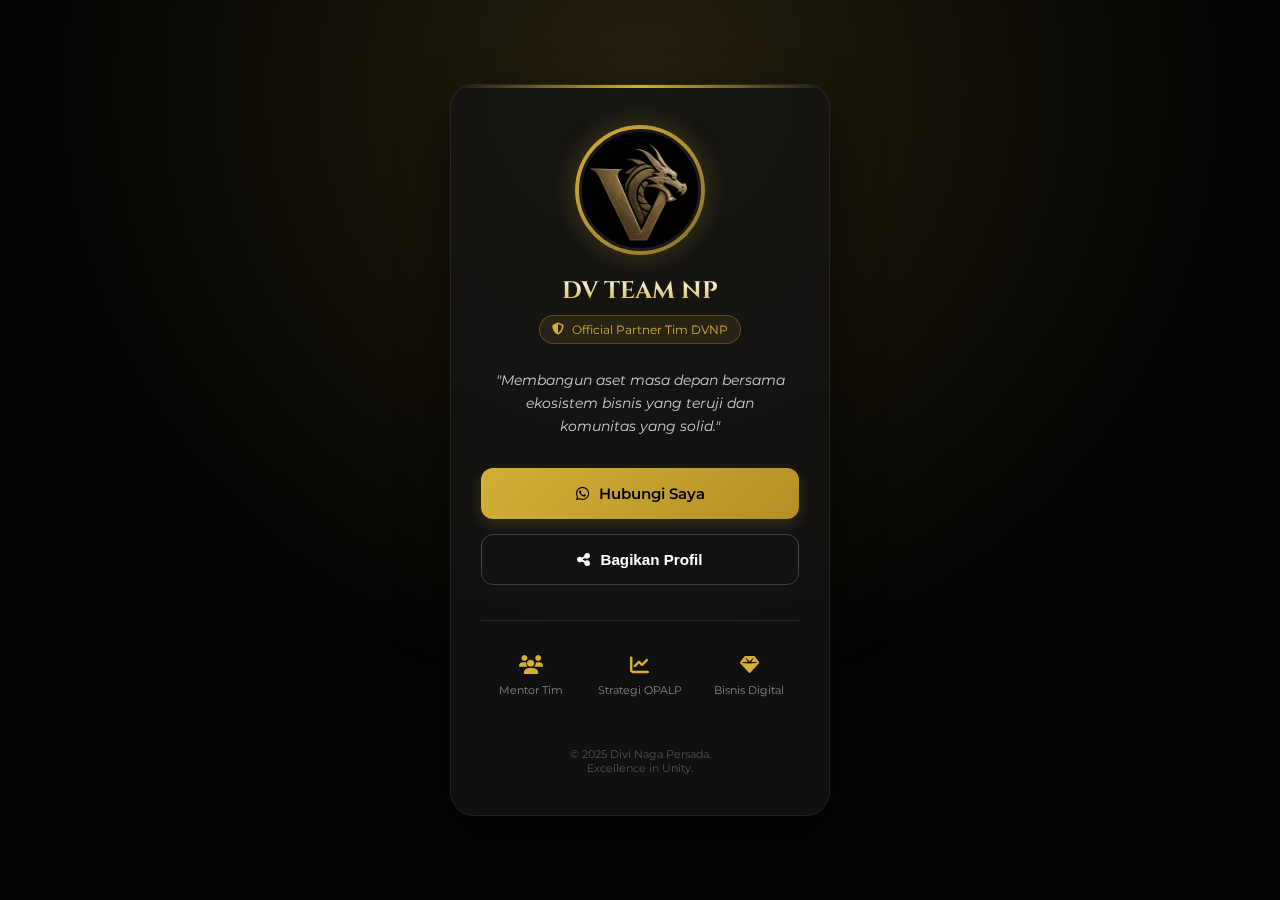
<file: index.html>
<!DOCTYPE html>
<html lang="id">
<head>
    <meta charset="UTF-8">
    <meta name="viewport" content="width=device-width, initial-scale=1.0, maximum-scale=1.0, user-scalable=no, viewport-fit=cover">
    <title>CardName - Professional Profile</title>
    
    <link rel="manifest" href="manifest.json">
    
    <meta name="theme-color" content="#050505">
    
    <meta name="apple-mobile-web-app-capable" content="yes">
    <meta name="apple-mobile-web-app-status-bar-style" content="black-translucent">
    <meta name="apple-mobile-web-app-title" content="CardName">
    <link rel="apple-touch-icon" href="logo.png">

    <link rel="preconnect" href="https://fonts.googleapis.com">
    <link rel="preconnect" href="https://fonts.gstatic.com" crossorigin>
    <link href="https://fonts.googleapis.com/css2?family=Cinzel:wght@500;700&family=Montserrat:wght@300;400;600&display=swap" rel="stylesheet">
    <link rel="stylesheet" href="https://cdnjs.cloudflare.com/ajax/libs/font-awesome/6.4.0/css/all.min.css">
    
    <link rel="stylesheet" href="style.css">
</head>
<body>

    <div class="bg-overlay"></div>

    <div class="card-wrapper">
        <div class="glass-card">
            <div class="profile-section">
                <div class="img-border">
                    <img id="member-photo" src="logo.png" alt="Profile" onerror="this.src='logo.png'">
                </div>
                <div class="identity">
                    <h1 id="member-name">DV TEAM NP</h1>
                    <div class="badge"><i class="fas fa-shield-alt"></i> Official Partner Tim DVNP</div>
                </div>
            </div>

            <div class="bio-section">
                <p class="quote">"Membangun aset masa depan bersama ekosistem bisnis yang teruji dan komunitas yang solid."</p>
            </div>

            <div class="actions">
                <a id="cta-wa" href="#" class="btn btn-primary">
                    <i class="fab fa-whatsapp"></i> Hubungi Saya
                </a>
                <button onclick="shareProfile()" class="btn btn-outline">
                    <i class="fas fa-share-nodes"></i> Bagikan Profil
                </button>
            </div>

            <div class="info-grid">
                <a href="https://youtube.com/shorts/xyl014k6-Ro" target="_blank" class="info-item">
                    <i class="fas fa-users"></i><span>Mentor Tim</span>
                </a>
                
                <div onclick="openOpalp()" class="info-item">
                    <i class="fas fa-chart-line"></i><span>Strategi OPALP</span>
                </div>

                <a href="landing.html" onclick="this.href='landing.html' + window.location.search" class="info-item">
                    <i class="fas fa-gem"></i><span>Bisnis Digital</span>
                </a>
            </div>

            <div class="footer">
                <p>&copy; 2025 Divi Naga Persada. <br>Excellence in Unity.</p>
            </div>
        </div>
    </div>

    <div id="toast" class="toast">Link Profil Disalin!</div>

    <div id="app-modal" class="modal-overlay">
        <div class="modal-header">
            <button onclick="closeOpalp()" class="btn-close">
                <i class="fas fa-arrow-left"></i> Tutup
            </button>
            <span>Materi Strategi</span>
        </div>
        <div class="iframe-container">
            <iframe id="content-frame" src="" frameborder="0"></iframe>
        </div>
    </div>

    <script src="script.js"></script>
    
    <script>
        // 1. Registrasi Service Worker (Agar bisa diinstall)
        if ('serviceWorker' in navigator) {
            navigator.serviceWorker.register('sw.js');
        }

        // 2. Logika Jendela Popup Strategi
        const opalpUrl = "https://nagapersada.github.io/OPALPDVTEAM/";

        function openOpalp() {
            const modal = document.getElementById('app-modal');
            const iframe = document.getElementById('content-frame');
            
            // Set URL dan Tampilkan
            iframe.src = opalpUrl;
            modal.classList.add('active');
        }

        function closeOpalp() {
            const modal = document.getElementById('app-modal');
            const iframe = document.getElementById('content-frame');
            
            // Sembunyikan dan Reset
            modal.classList.remove('active');
            setTimeout(() => { iframe.src = ""; }, 300);
        }
    </script>
</body>
</html>
</file>
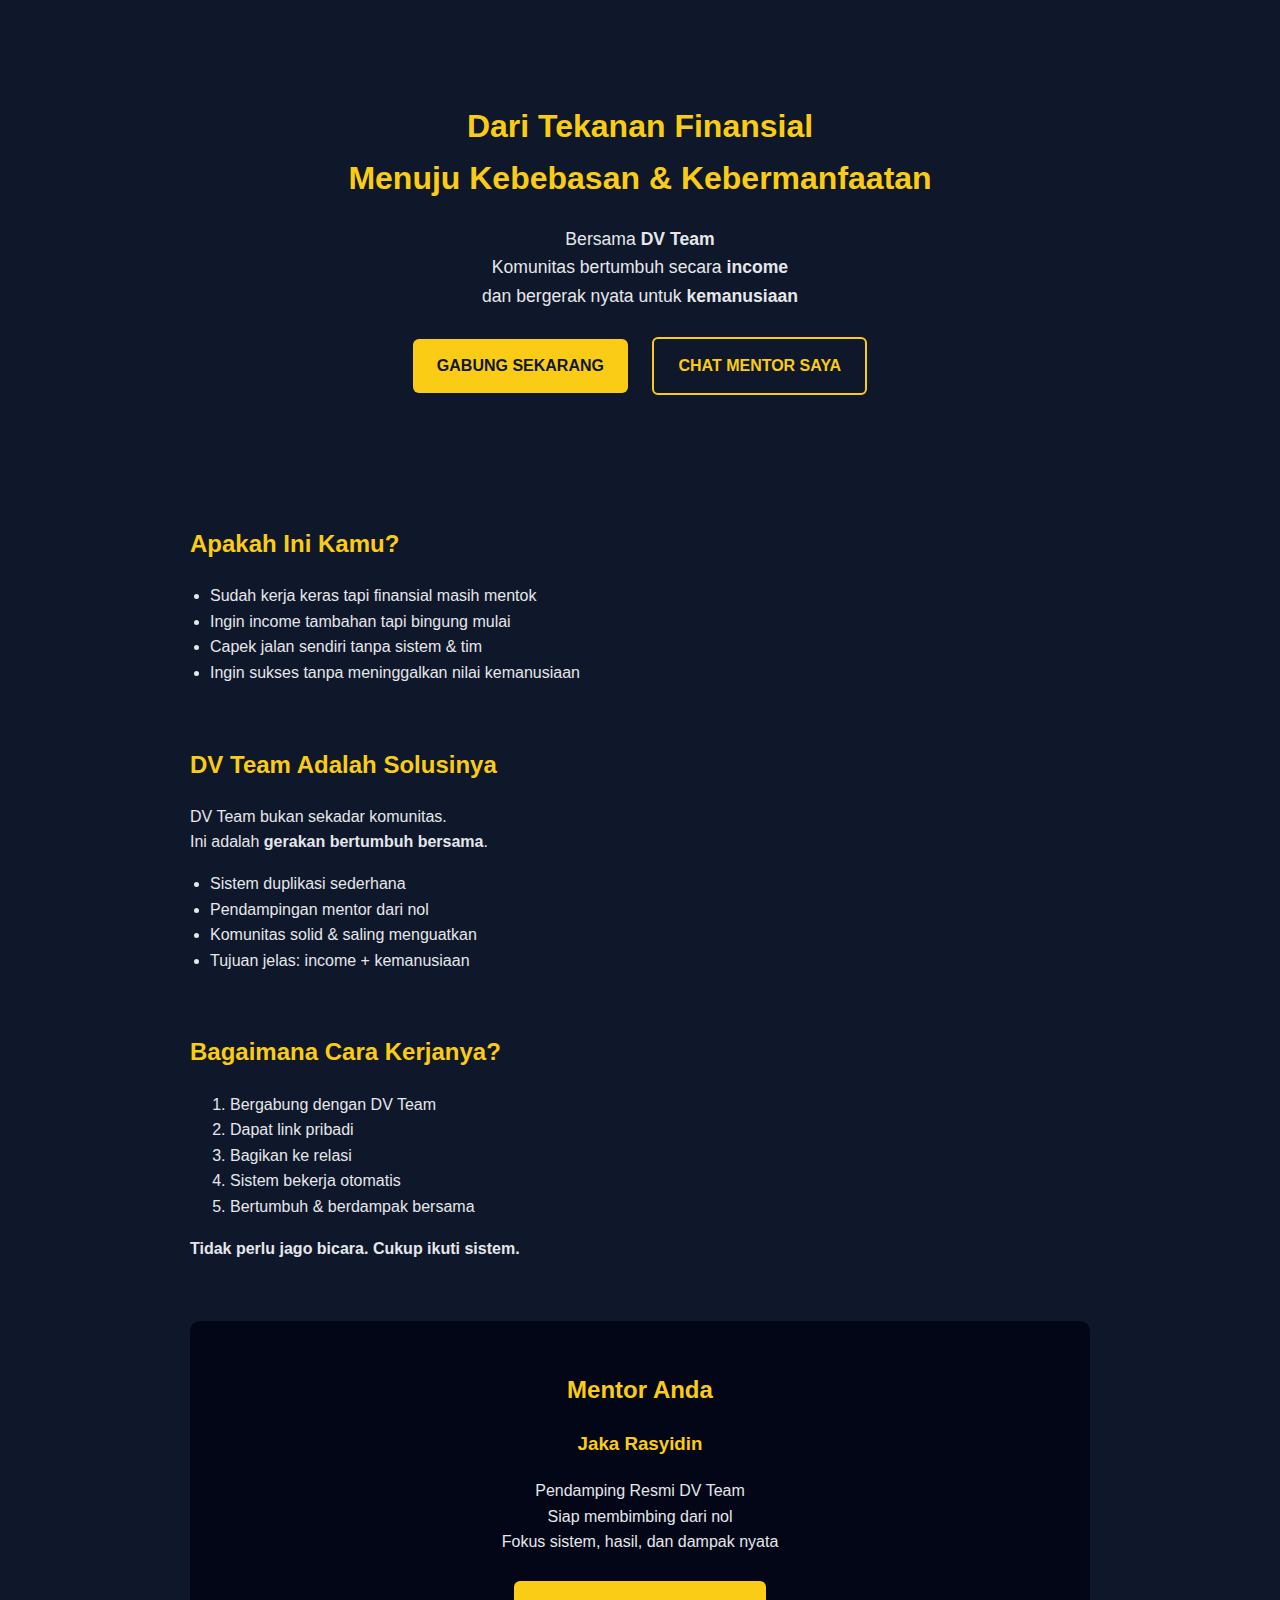
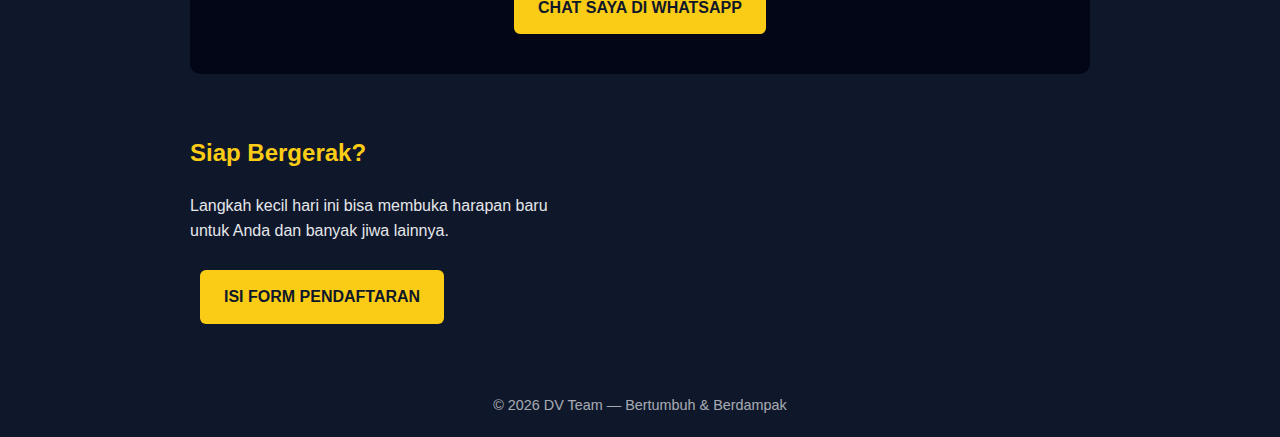
<file: 1index.html>
<!DOCTYPE html>
<html lang="id">
<head>
  <meta charset="UTF-8" />
  <meta name="viewport" content="width=device-width, initial-scale=1.0"/>
  <title>DV Team | Jaka Rasyidin</title>
  <meta name="description" content="DV Team - Komunitas income & kemanusiaan dengan sistem duplikasi sederhana. Dibimbing langsung oleh Jaka Rasyidin.">
  <style>
    body {
      margin: 0;
      font-family: Arial, Helvetica, sans-serif;
      background: #0f172a;
      color: #e5e7eb;
      line-height: 1.6;
    }
    .container {
      max-width: 900px;
      margin: auto;
      padding: 20px;
    }
    h1, h2, h3 {
      color: #facc15;
    }
    .hero {
      text-align: center;
      padding: 60px 20px;
    }
    .hero p {
      font-size: 1.1rem;
    }
    .btn {
      display: inline-block;
      margin: 10px;
      padding: 14px 24px;
      background: #facc15;
      color: #0f172a;
      text-decoration: none;
      border-radius: 6px;
      font-weight: bold;
    }
    .btn.secondary {
      background: transparent;
      color: #facc15;
      border: 2px solid #facc15;
    }
    section {
      margin: 60px 0;
    }
    ul {
      padding-left: 20px;
    }
    .mentor {
      background: #020617;
      padding: 30px;
      border-radius: 10px;
      text-align: center;
    }
    footer {
      text-align: center;
      font-size: 0.9rem;
      opacity: 0.7;
      margin-top: 40px;
    }
  </style>
</head>
<body>

  <div class="container">

    <!-- HERO -->
    <div class="hero">
      <h1>Dari Tekanan Finansial<br>Menuju Kebebasan & Kebermanfaatan</h1>
      <p>
        Bersama <strong>DV Team</strong><br>
        Komunitas bertumbuh secara <strong>income</strong><br>
        dan bergerak nyata untuk <strong>kemanusiaan</strong>
      </p>
      <a href="#daftar" class="btn">GABUNG SEKARANG</a>
      <a href="https://wa.me/62XXXXXXXXXX" class="btn secondary">CHAT MENTOR SAYA</a>
    </div>

    <!-- MASALAH -->
    <section>
      <h2>Apakah Ini Kamu?</h2>
      <ul>
        <li>Sudah kerja keras tapi finansial masih mentok</li>
        <li>Ingin income tambahan tapi bingung mulai</li>
        <li>Capek jalan sendiri tanpa sistem & tim</li>
        <li>Ingin sukses tanpa meninggalkan nilai kemanusiaan</li>
      </ul>
    </section>

    <!-- SOLUSI -->
    <section>
      <h2>DV Team Adalah Solusinya</h2>
      <p>
        DV Team bukan sekadar komunitas.<br>
        Ini adalah <strong>gerakan bertumbuh bersama</strong>.
      </p>
      <ul>
        <li>Sistem duplikasi sederhana</li>
        <li>Pendampingan mentor dari nol</li>
        <li>Komunitas solid & saling menguatkan</li>
        <li>Tujuan jelas: income + kemanusiaan</li>
      </ul>
    </section>

    <!-- CARA KERJA -->
    <section>
      <h2>Bagaimana Cara Kerjanya?</h2>
      <ol>
        <li>Bergabung dengan DV Team</li>
        <li>Dapat link pribadi</li>
        <li>Bagikan ke relasi</li>
        <li>Sistem bekerja otomatis</li>
        <li>Bertumbuh & berdampak bersama</li>
      </ol>
      <p><strong>Tidak perlu jago bicara. Cukup ikuti sistem.</strong></p>
    </section>

    <!-- MENTOR -->
    <section class="mentor">
      <h2>Mentor Anda</h2>
      <h3>Jaka Rasyidin</h3>
      <p>
        Pendamping Resmi DV Team<br>
        Siap membimbing dari nol<br>
        Fokus sistem, hasil, dan dampak nyata
      </p>
      <a href="https://wa.me/62XXXXXXXXXX" class="btn">CHAT SAYA DI WHATSAPP</a>
    </section>

    <!-- DAFTAR -->
    <section id="daftar">
      <h2>Siap Bergerak?</h2>
      <p>
        Langkah kecil hari ini bisa membuka harapan baru<br>
        untuk Anda dan banyak jiwa lainnya.
      </p>
      <a href="https://forms.gle/ISI_FORM_KAMU" class="btn">ISI FORM PENDAFTARAN</a>
    </section>

    <footer>
      © 2026 DV Team — Bertumbuh & Berdampak
    </footer>

  </div>

</body>
</html>
</file>
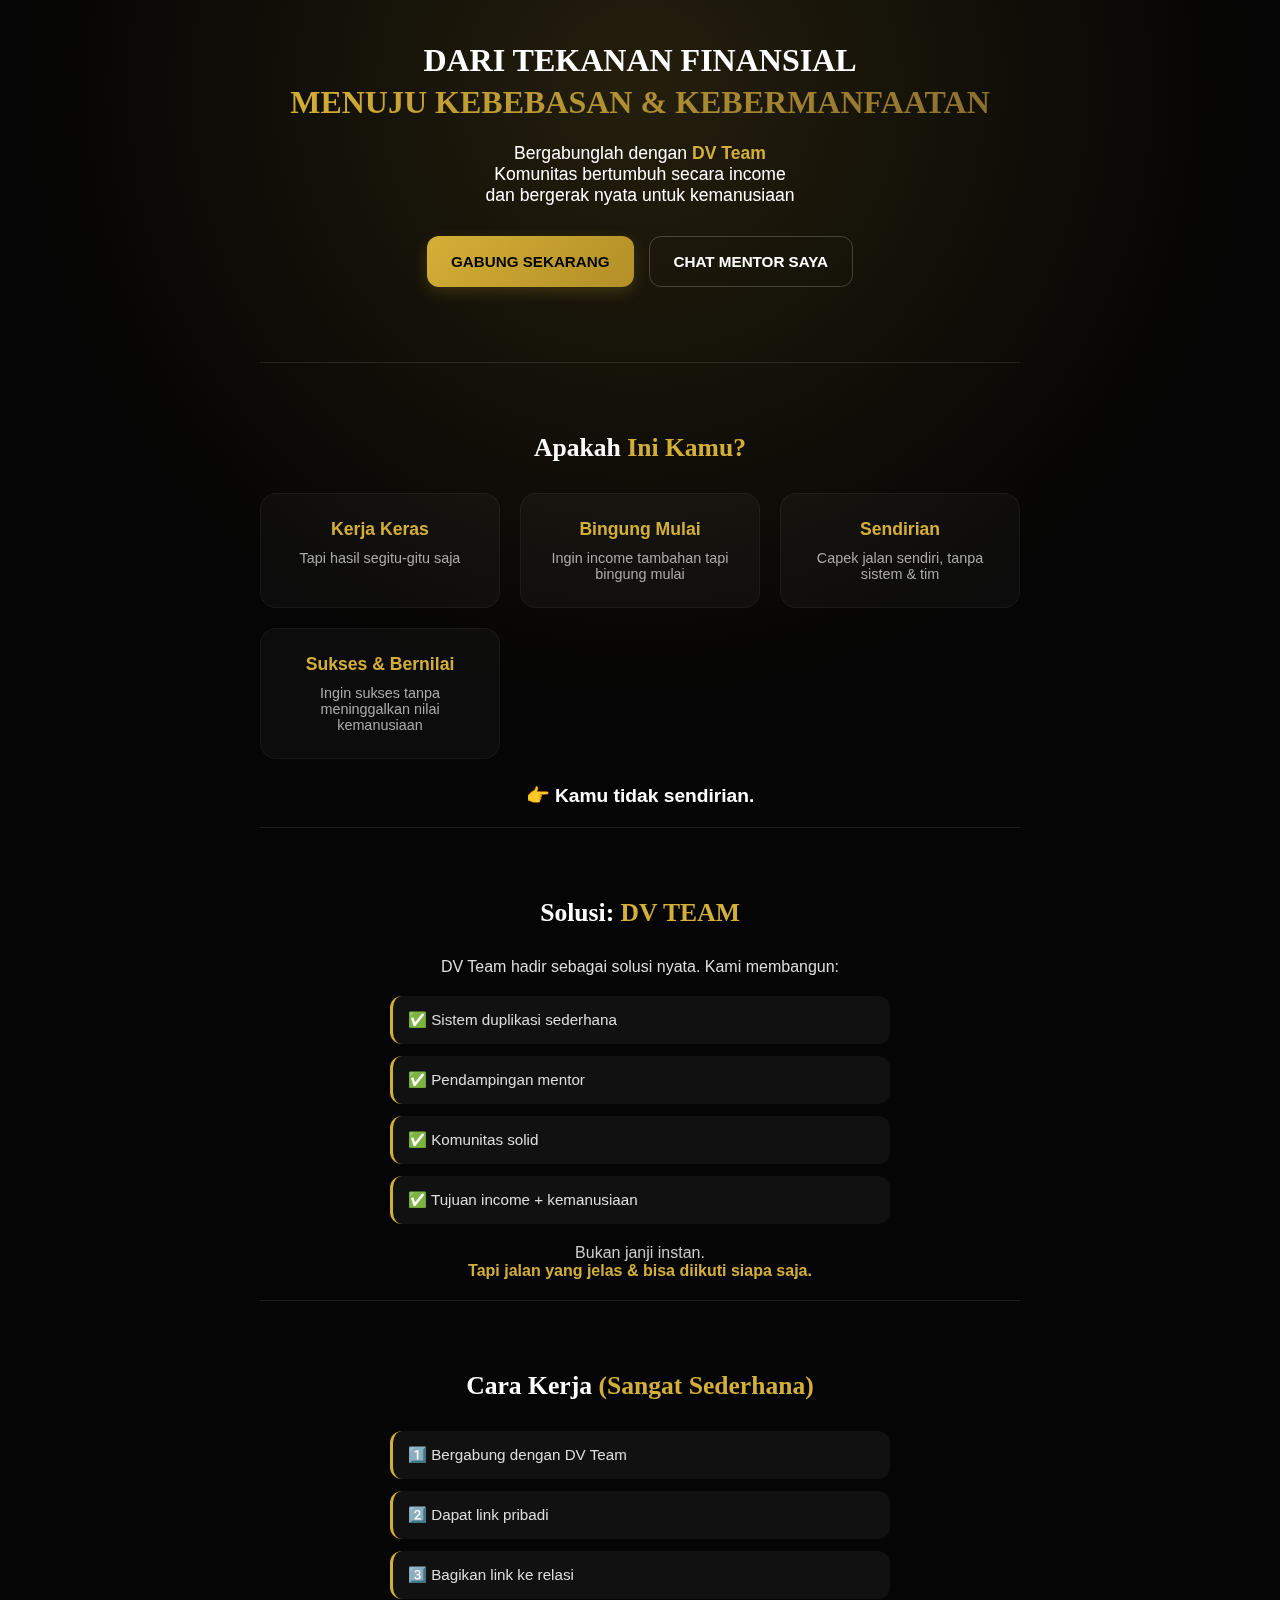
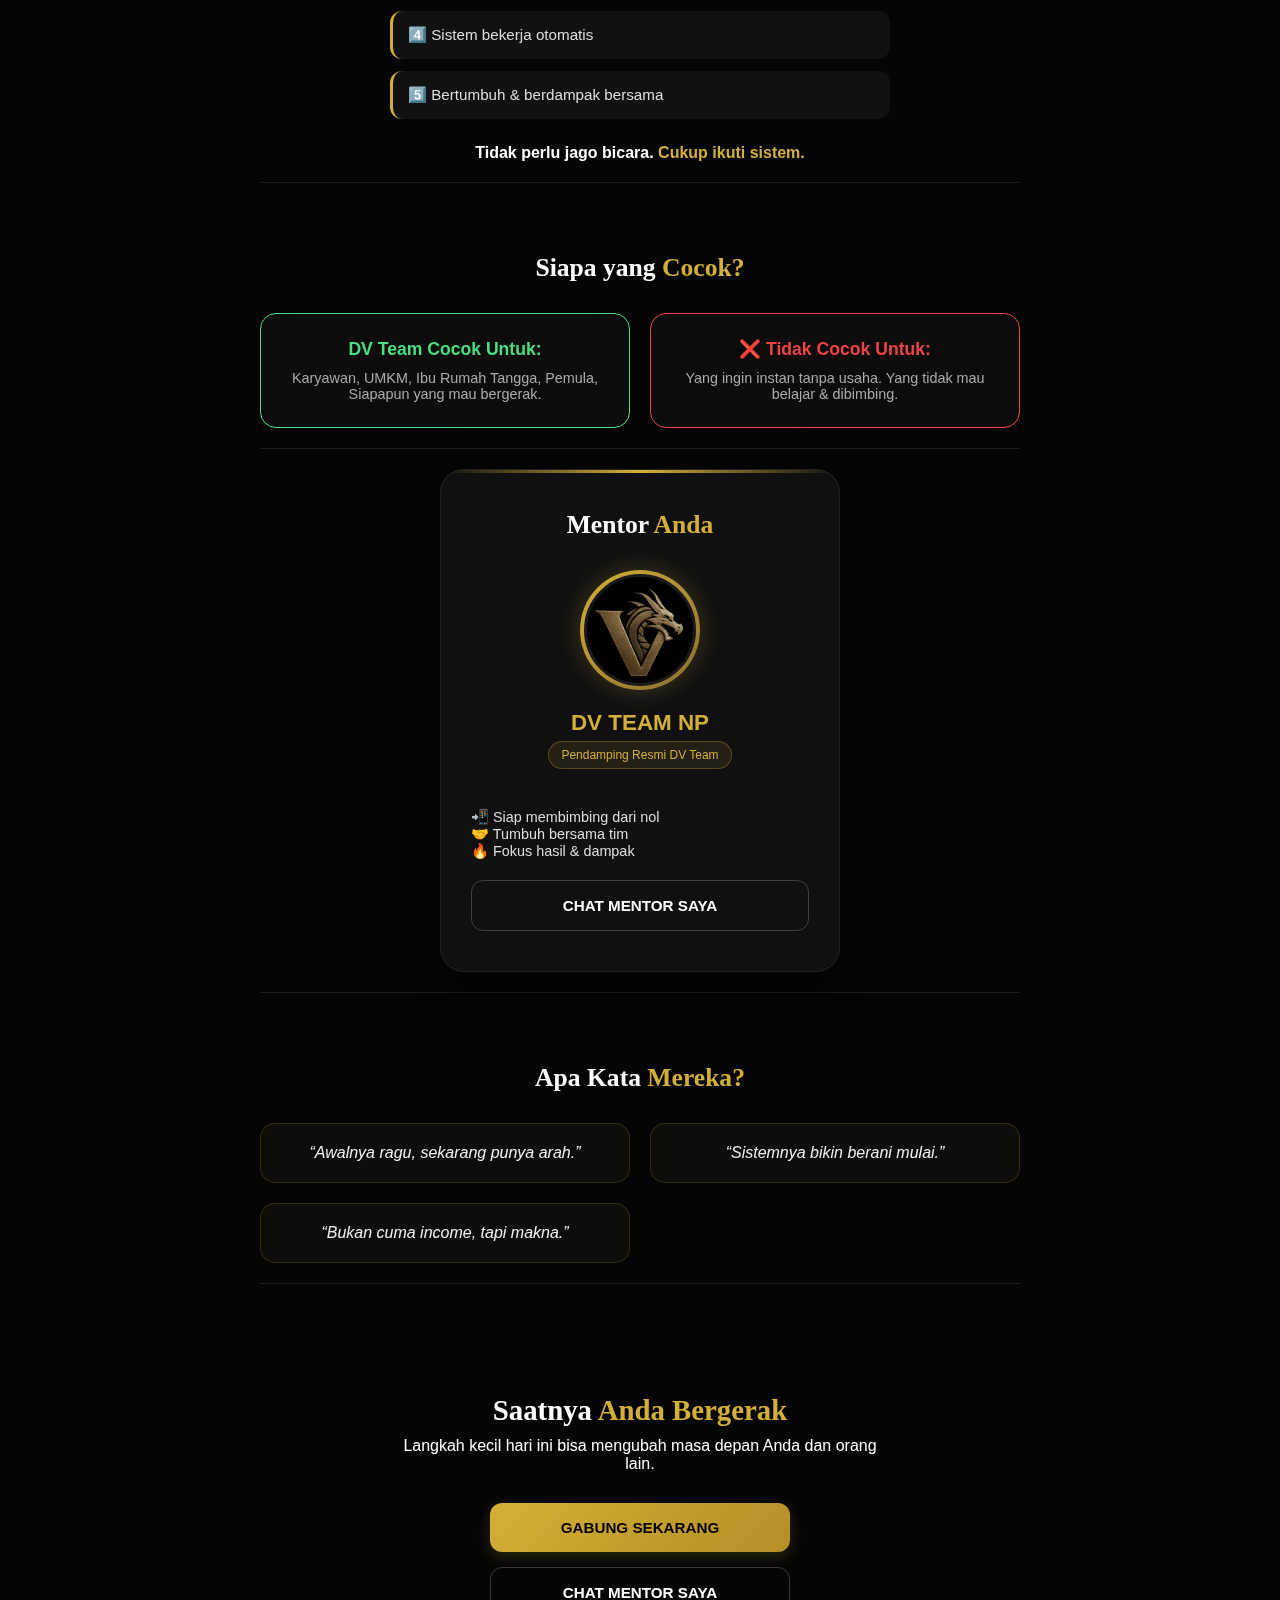
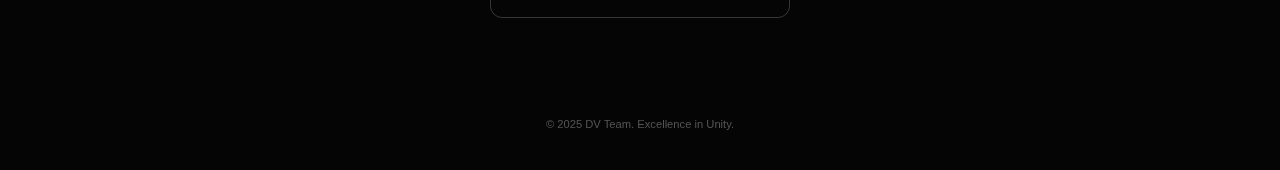
<file: landing.html>
<!DOCTYPE html>
<html lang="id">
<head>
    <meta charset="UTF-8">
    <meta name="viewport" content="width=device-width, initial-scale=1.0, maximum-scale=1.0, user-scalable=no, viewport-fit=cover">
    <title>Peluang Bisnis - DV Team</title>
    
    <link rel="preconnect" href="https://fonts.googleapis.com">
    <link rel="preconnect" href="https://fonts.gstatic.com" crossorigin>
    <link href="https://fonts.googleapis.com/css2?family=Cinzel:wght@500;700&family=Montserrat:wght@300;400;600;700&display=swap" rel="stylesheet">
    <link rel="stylesheet" href="https://cdnjs.cloudflare.com/ajax/libs/font-awesome/6.4.0/css/all.min.css">
    <link rel="stylesheet" href="style.css">

    <style>
        /* CSS Khusus Landing Page agar Rapi */
        .container { width: 100%; max-width: 800px; padding: 0 20px; margin: 0 auto; }
        .hero { text-align: center; padding: 40px 0; }
        .step-list { text-align: left; max-width: 500px; margin: 0 auto; list-style: none; padding: 0; }
        .step-list li { background: rgba(255, 255, 255, 0.05); margin-bottom: 12px; padding: 15px; border-radius: 12px; border-left: 3px solid #d4af37; color: #ddd; font-size: 0.95rem; }
        .testimonial-grid { display: grid; grid-template-columns: repeat(auto-fit, minmax(250px, 1fr)); gap: 20px; margin-top: 30px; }
        .testi-card { background: rgba(212, 175, 55, 0.05); padding: 20px; border-radius: 15px; font-style: italic; border: 1px solid rgba(212, 175, 55, 0.2); color: #f0f0f0; text-align: center; }
        .highlight-gold { color: #d4af37; font-weight: 700; }
        h2 { font-family: 'Cinzel', serif; color: #fff; text-align: center; margin-bottom: 30px; margin-top: 50px; font-size: 1.6rem; }
        h2 span { color: #d4af37; }
        .section-box { border-top: 1px solid rgba(255,255,255,0.1); padding: 20px 0; }
        
        /* Grid Landing */
        .landing-grid { display: grid; grid-template-columns: repeat(auto-fit, minmax(240px, 1fr)); gap: 20px; }
        .feature-card { background: rgba(255, 255, 255, 0.03); border: 1px solid rgba(255, 255, 255, 0.05); padding: 25px; border-radius: 16px; text-align: center; }
        .feature-card h3 { color: #d4af37; margin-bottom: 10px; font-family: 'Montserrat', sans-serif; font-size: 1.1rem; }
        .feature-card p { font-size: 0.9rem; color: #aaa; margin: 0; }
    </style>
</head>
<body>

    <div class="bg-overlay"></div>

    <div class="container">
        
        <div class="hero">
            <h1 style="line-height: 1.3;">Dari Tekanan Finansial<br><span>Menuju Kebebasan & Kebermanfaatan</span></h1>
            <p style="font-size: 1.1rem; color: #fff; margin-top: 20px;">
                Bergabunglah dengan <span class="highlight-gold">DV Team</span><br>
                Komunitas bertumbuh secara income<br>
                dan bergerak nyata untuk kemanusiaan
            </p>
            
            <div class="actions" style="flex-direction: row; justify-content: center; flex-wrap: wrap; gap: 15px; margin-top: 30px;">
                <a id="waJoinTop" href="#" class="btn btn-primary">GABUNG SEKARANG</a>
                <a id="waChatTop" href="#" class="btn btn-outline">CHAT MENTOR SAYA</a>
            </div>
        </div>

        <div class="section-box">
            <h2>Apakah <span>Ini Kamu?</span></h2>
            <div class="landing-grid">
                <div class="feature-card"><h3>Kerja Keras</h3><p>Tapi hasil segitu-gitu saja</p></div>
                <div class="feature-card"><h3>Bingung Mulai</h3><p>Ingin income tambahan tapi bingung mulai</p></div>
                <div class="feature-card"><h3>Sendirian</h3><p>Capek jalan sendiri, tanpa sistem & tim</p></div>
                <div class="feature-card"><h3>Sukses & Bernilai</h3><p>Ingin sukses tanpa meninggalkan nilai kemanusiaan</p></div>
            </div>
            <p style="text-align: center; margin-top: 25px; font-size: 1.2rem; font-weight: 600; color: #fff;">👉 Kamu tidak sendirian.</p>
        </div>

        <div class="section-box">
            <h2>Solusi: <span>DV TEAM</span></h2>
            <p style="text-align: center; margin-bottom: 20px; color: #ddd;">DV Team hadir sebagai solusi nyata. Kami membangun:</p>
            <ul class="step-list" style="border: none;">
                <li>✅ Sistem duplikasi sederhana</li>
                <li>✅ Pendampingan mentor</li>
                <li>✅ Komunitas solid</li>
                <li>✅ Tujuan income + kemanusiaan</li>
            </ul>
            <p style="text-align: center; margin-top: 20px; color: #ccc;">
                Bukan janji instan.<br><span class="highlight-gold">Tapi jalan yang jelas & bisa diikuti siapa saja.</span>
            </p>
        </div>

        <div class="section-box">
            <h2>Cara Kerja <span>(Sangat Sederhana)</span></h2>
            <ul class="step-list">
                <li>1️⃣ Bergabung dengan DV Team</li>
                <li>2️⃣ Dapat link pribadi</li>
                <li>3️⃣ Bagikan link ke relasi</li>
                <li>4️⃣ Sistem bekerja otomatis</li>
                <li>5️⃣ Bertumbuh & berdampak bersama</li>
            </ul>
            <div style="text-align: center; margin-top: 25px;">
                <p style="margin: 0; color: #fff; font-weight: 600;">Tidak perlu jago bicara. <span class="highlight-gold">Cukup ikuti sistem.</span></p>
            </div>
        </div>

        <div class="section-box">
            <h2>Siapa yang <span>Cocok?</span></h2>
            <div class="landing-grid">
                <div class="feature-card" style="border-color: #4ade80;">
                    <h3 style="color: #4ade80;">DV Team Cocok Untuk:</h3>
                    <p>Karyawan, UMKM, Ibu Rumah Tangga, Pemula, Siapapun yang mau bergerak.</p>
                </div>
                <div class="feature-card" style="border-color: #ef4444;">
                    <h3 style="color: #ef4444;">❌ Tidak Cocok Untuk:</h3>
                    <p>Yang ingin instan tanpa usaha. Yang tidak mau belajar & dibimbing.</p>
                </div>
            </div>
        </div>

        <div class="section-box">
            <div class="glass-card" style="max-width: 400px; margin: 0 auto;">
                <h2 style="margin-top: 0;">Mentor <span>Anda</span></h2>
                <div class="img-border" style="width: 120px; height: 120px;">
                    <img id="mentor-photo" src="logo.png" alt="Mentor" onerror="this.src='logo.png'">
                </div>
                <h3 id="mentor-name" style="color: #d4af37; font-size: 1.4rem; margin: 15px 0 5px;">DV TEAM NP</h3>
                <div class="badge">Pendamping Resmi DV Team</div>
                <div style="text-align: left; font-size: 0.9rem; color: #ddd; margin-top: 15px;">
                    <p>📲 Siap membimbing dari nol</p>
                    <p>🤝 Tumbuh bersama tim</p>
                    <p>🔥 Fokus hasil & dampak</p>
                </div>
                <a id="waMentorBtn" href="#" class="btn btn-outline" style="width: 100%; justify-content: center; margin-top: 20px;">CHAT MENTOR SAYA</a>
            </div>
        </div>

        <div class="section-box">
            <h2>Apa Kata <span>Mereka?</span></h2>
            <div class="testimonial-grid">
                <div class="testi-card">“Awalnya ragu, sekarang punya arah.”</div>
                <div class="testi-card">“Sistemnya bikin berani mulai.”</div>
                <div class="testi-card">“Bukan cuma income, tapi makna.”</div>
            </div>
        </div>

        <div class="section-box" style="border-bottom: none;">
            <div class="hero">
                <h2 style="font-size: 1.8rem; margin-bottom: 10px;">Saatnya <span>Anda Bergerak</span></h2>
                <p style="color: #fff; max-width: 500px; margin: 0 auto 30px;">Langkah kecil hari ini bisa mengubah masa depan Anda dan orang lain.</p>
                <div class="actions" style="flex-direction: column; gap: 15px; max-width: 300px; margin: 0 auto;">
                    <a id="waJoinBottom" href="#" class="btn btn-primary" style="width: 100%;">GABUNG SEKARANG</a>
                    <a id="waChatBottom" href="#" class="btn btn-outline" style="width: 100%;">CHAT MENTOR SAYA</a>
                </div>
            </div>
        </div>

        <div class="footer" style="text-align: center; padding-bottom: 40px;">
            <p>&copy; 2025 DV Team. Excellence in Unity.</p>
        </div>

    </div>

    <script src="script.js"></script>
    <script>
        // Override window.onload dari script.js dengan logic khusus landing page
        window.onload = function() {
            // 1. Ambil Ref Code
            const urlParams = new URLSearchParams(window.location.search);
            let refCode = urlParams.get('ref');
            if (!refCode) refCode = localStorage.getItem('saved_member');
            if (refCode) refCode = refCode.toLowerCase();

            // 2. Ambil Data dari script.js (members variable accessible here)
            let data = members[refCode] || defaultData;

            // 3. Tampilkan Data Mentor
            document.getElementById('mentor-name').textContent = data.name;
            
            // FOTO DENGAN TIMESTAMP (Agar tidak cache)
            const imgEl = document.getElementById('mentor-photo');
            imgEl.src = data.photo + "?v=" + new Date().getTime();
            imgEl.onerror = function() { if(!this.src.includes('logo.png')) this.src = 'logo.png'; };

            // 4. Link WhatsApp
            const msgJoin = `Halo Kak ${data.name}, saya siap BERGABUNG dengan DV Team. Mohon bimbingannya.`;
            const linkJoin = `https://wa.me/${data.wa}?text=${encodeURIComponent(msgJoin)}`;
            
            const msgChat = `Halo Kak ${data.name}, saya tertarik dengan DV Team, boleh tanya-tanya dulu?`;
            const linkChat = `https://wa.me/${data.wa}?text=${encodeURIComponent(msgChat)}`;

            document.getElementById('waJoinTop').href = linkJoin;
            document.getElementById('waChatTop').href = linkChat;
            document.getElementById('waMentorBtn').href = linkChat;
            document.getElementById('waJoinBottom').href = linkJoin;
            document.getElementById('waChatBottom').href = linkChat;
        };
    </script>
</body>
</html>
</file>
<file: style.css>
/* RESET & BASE */
* { box-sizing: border-box; margin: 0; padding: 0; }

body {
    font-family: 'Montserrat', sans-serif;
    background-color: #050505;
    color: #ffffff;
    min-height: 100vh;
    display: flex;
    flex-direction: column; /* Updated untuk Landing Page */
    align-items: center;
    overflow-x: hidden;
    padding-top: env(safe-area-inset-top);
    padding-bottom: env(safe-area-inset-bottom);
}

/* BACKGROUND GLOW */
.bg-overlay {
    position: fixed; top: 0; left: 0; width: 100%; height: 100%;
    background: radial-gradient(circle at 50% 10%, rgba(212, 175, 55, 0.15), transparent 60%);
    z-index: -1;
}

/* =========================
   STYLE KARTU NAMA (CARD)
   ========================= */
.card-wrapper {
    width: 100%; max-width: 420px; padding: 20px;
    animation: fadeIn 1s ease-out; margin: auto; /* Center card */
}

.glass-card {
    background: rgba(20, 20, 20, 0.75);
    backdrop-filter: blur(15px); -webkit-backdrop-filter: blur(15px);
    border: 1px solid rgba(255, 255, 255, 0.08);
    border-radius: 24px; padding: 40px 30px;
    text-align: center; position: relative; overflow: hidden;
    box-shadow: 0 20px 50px rgba(0, 0, 0, 0.5);
}
.glass-card::before {
    content: ''; position: absolute; top: 0; left: 0; right: 0; height: 3px;
    background: linear-gradient(90deg, transparent, #d4af37, transparent);
}

/* ELEMEN CARD */
.img-border {
    width: 130px; height: 130px; margin: 0 auto 20px; padding: 4px;
    border-radius: 50%; background: linear-gradient(135deg, #d4af37, #8a6e2f);
    box-shadow: 0 0 25px rgba(212, 175, 55, 0.25);
}
.img-border img {
    width: 100%; height: 100%; border-radius: 50%; object-fit: cover;
    border: 3px solid #1a1a1a; background-color: #000;
}

h1 {
    font-family: 'Cinzel', serif; font-weight: 700; font-size: 1.5rem;
    background: -webkit-linear-gradient(#fff, #d4af37);
    -webkit-background-clip: text; -webkit-text-fill-color: transparent;
    margin-bottom: 8px; text-transform: uppercase;
}

.badge {
    display: inline-flex; align-items: center; gap: 8px; font-size: 0.75rem;
    color: #d4af37; background: rgba(212, 175, 55, 0.1);
    padding: 6px 12px; border-radius: 20px; border: 1px solid rgba(212, 175, 55, 0.3);
    margin-bottom: 25px;
}
.quote { font-size: 0.9rem; line-height: 1.6; color: #cccccc; font-style: italic; margin-bottom: 30px; padding: 0 10px; }

/* TOMBOL (BUTTONS) */
.actions { display: flex; flex-direction: column; gap: 15px; margin-bottom: 35px; }
.btn {
    display: flex; justify-content: center; align-items: center; gap: 10px;
    padding: 16px 24px; border-radius: 12px; text-decoration: none;
    font-weight: 600; font-size: 0.95rem; cursor: pointer; border: none; transition: all 0.3s;
}
.btn-primary {
    background: linear-gradient(135deg, #d4af37 0%, #b38f26 100%); color: #000;
    box-shadow: 0 5px 15px rgba(212, 175, 55, 0.2);
}
.btn-primary:hover { transform: translateY(-2px); box-shadow: 0 10px 25px rgba(212, 175, 55, 0.3); }
.btn-outline {
    background: transparent; border: 1px solid rgba(255, 255, 255, 0.2); color: #fff;
}
.btn-outline:hover { border-color: #d4af37; color: #d4af37; background: rgba(212, 175, 55, 0.05); }

/* GRID MENU ICON */
.info-grid {
    display: grid; grid-template-columns: repeat(3, 1fr); gap: 10px;
    border-top: 1px solid rgba(255, 255, 255, 0.1); padding-top: 25px;
}
.info-item {
    display: flex; flex-direction: column; align-items: center; gap: 8px;
    font-size: 0.7rem; color: #888; text-decoration: none; padding: 10px 5px;
    border-radius: 10px; transition: all 0.3s ease; cursor: pointer;
}
.info-item i { font-size: 1.2rem; color: #d4af37; transition: transform 0.3s; }
.info-item:hover { background: rgba(212, 175, 55, 0.1); color: #fff; transform: translateY(-5px); }
.info-item:hover i { transform: scale(1.2); text-shadow: 0 0 10px rgba(212, 175, 55, 0.8); }

/* FOOTER & TOAST */
.footer { margin-top: 40px; font-size: 0.7rem; color: #555; text-align: center; }
.toast {
    position: fixed; bottom: 30px; left: 50%; transform: translateX(-50%);
    background: #d4af37; color: #000; padding: 12px 24px; border-radius: 30px;
    font-weight: 600; font-size: 0.9rem; opacity: 0; visibility: hidden; transition: all 0.3s; z-index: 1000;
}
.toast.show { opacity: 1; visibility: visible; bottom: 40px; }

/* =========================
   LANDING PAGE STYLES (BARU)
   ========================= */
.container { width: 100%; max-width: 800px; padding: 0 20px; margin: 0 auto; }

/* Hero Section Landing */
.hero { text-align: center; padding: 60px 0 40px; animation: fadeIn 1s ease-out; }
.hero h1 { font-size: 2rem; line-height: 1.3; margin-bottom: 15px; background: none; -webkit-text-fill-color: initial; color: #fff; }
.hero h1 span { color: #d4af37; background: linear-gradient(135deg, #d4af37, #8a6e2f); -webkit-background-clip: text; -webkit-text-fill-color: transparent; }
.hero p { color: #aaa; font-size: 1rem; margin-bottom: 30px; max-width: 600px; margin-left: auto; margin-right: auto; }

/* Section General */
section { margin: 60px 0; border-top: 1px solid rgba(255,255,255,0.05); padding-top: 40px; }
h2 { font-family: 'Cinzel', serif; font-size: 1.5rem; text-align: center; margin-bottom: 30px; color: #fff; }
h2 span { color: #d4af37; }

/* Landing Grid Cards */
.landing-grid { display: grid; grid-template-columns: repeat(auto-fit, minmax(250px, 1fr)); gap: 20px; }
.feature-card {
    background: rgba(255, 255, 255, 0.03); border: 1px solid rgba(255, 255, 255, 0.05);
    padding: 25px; border-radius: 16px; text-align: center; transition: 0.3s;
}
.feature-card:hover { transform: translateY(-5px); border-color: #d4af37; }
.feature-card h3 { color: #d4af37; font-size: 1.1rem; margin-bottom: 10px; font-family: 'Montserrat', sans-serif; }
.feature-card p { font-size: 0.85rem; color: #999; margin: 0; }

/* List Style */
ul.check-list { list-style: none; padding: 0; max-width: 500px; margin: 0 auto; }
ul.check-list li {
    background: rgba(255, 255, 255, 0.03); margin-bottom: 10px; padding: 15px;
    border-radius: 10px; display: flex; align-items: center; gap: 15px; color: #ddd; font-size: 0.9rem;
}
ul.check-list li i { color: #d4af37; font-size: 1.1rem; }

/* Mentor Box Landing */
.mentor-box {
    background: linear-gradient(145deg, #111, #080808); border: 1px solid rgba(212, 175, 55, 0.3);
    border-radius: 20px; padding: 40px 20px; text-align: center; max-width: 500px; margin: 0 auto;
}

@keyframes fadeIn { from { opacity: 0; transform: translateY(20px); } to { opacity: 1; transform: translateY(0); } }

/* CSS UNTUK MODAL (Jendela OPALP) */
.modal-overlay {
    position: fixed; top: 0; left: 0; right: 0; bottom: 0;
    width: 100vw; height: 100vh; background-color: #050505; z-index: 99999;
    display: flex; flex-direction: column;
    transform: translateY(100%); transition: transform 0.3s cubic-bezier(0.25, 1, 0.5, 1); visibility: hidden;
}
.modal-overlay.active { transform: translateY(0); visibility: visible; }
.modal-header {
    flex-shrink: 0; height: 60px; background: #111; border-bottom: 2px solid #d4af37;
    display: flex; align-items: center; padding: 0 20px; gap: 15px;
    padding-top: env(safe-area-inset-top); padding-bottom: 5px; box-sizing: content-box;
    color: #d4af37; font-weight: 700; font-family: 'Cinzel', serif; font-size: 1rem;
}
.btn-close {
    background: transparent; border: 1px solid #d4af37; padding: 5px 12px; border-radius: 20px;
    color: #fff; font-size: 0.8rem; display: flex; align-items: center; gap: 5px; cursor: pointer;
}
.iframe-container { flex-grow: 1; width: 100%; position: relative; background-color: #000; overflow: hidden; }
iframe { width: 100%; height: 100%; border: none; display: block; }
</file>
